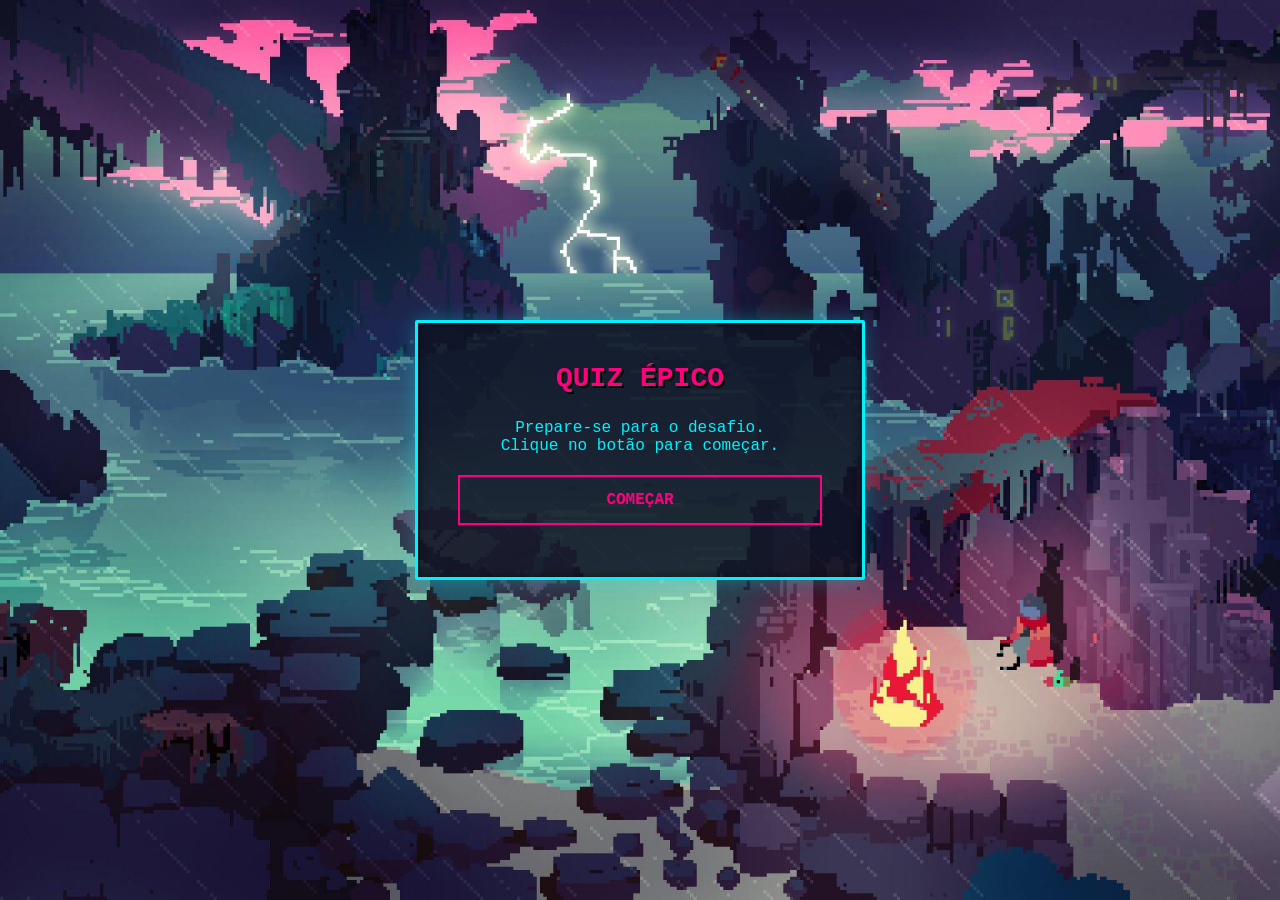
<file: index.html>
<!DOCTYPE html>
<html lang="pt-br">
<head>
    <meta charset="UTF-8">
    <title>Quiz Épico - Início</title>
    <link rel="stylesheet" href="PL.css">
    <script>
        function iniciar(){
            sessionStorage.setItem("varpontos", 0);
            window.location.href = "pergunta1.html";
        }
    </script>
</head>
<body>
    <div class="container">
        <h1>QUIZ ÉPICO</h1>
        <p style="margin-bottom: 20px; color: #00f2ff;">
            Prepare-se para o desafio. <br> Clique no botão para começar.
        </p>
        <button onclick="iniciar()">COMEÇAR</button>
    </div>
</body>
</html>
</file>
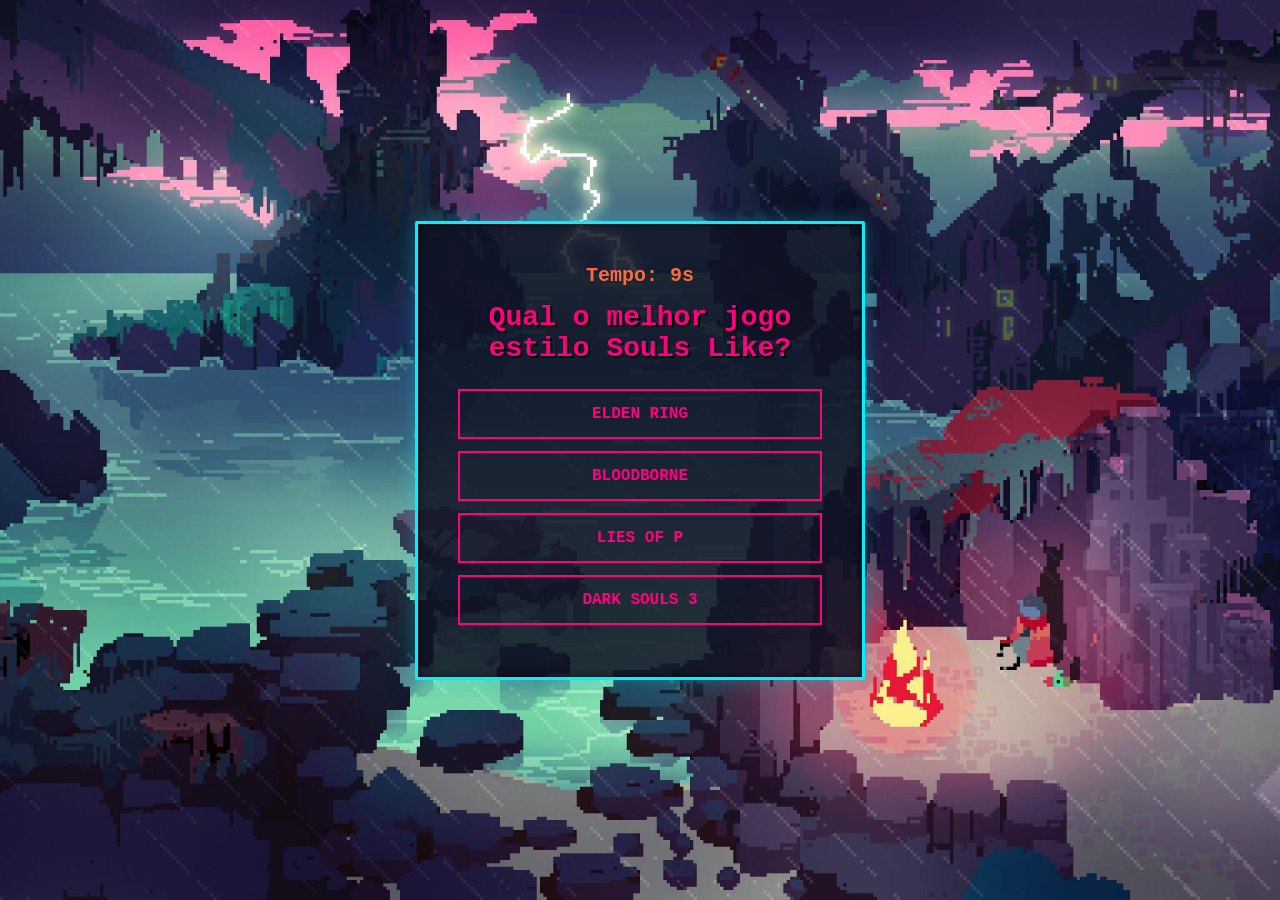
<file: pergunta1.html>
<!DOCTYPE html>
<html lang="pt-br">
<head>
    <meta charset="UTF-8">
    <title>Pergunta 1 - Quiz Épico</title>
    <link rel="stylesheet" href="PL.css">
</head>

<body>
    <div class="container">
        <div id="timer-display">Tempo: <span id="segundos">10</span>s</div>
        
        <h1>Qual o melhor jogo estilo Souls Like?</h1>
        
        <button onclick="funcao(1)">Elden Ring</button>
        <button onclick="funcao(2)">BloodBorne</button>
        <button onclick="funcao(3)">Lies of P</button>
        <button onclick="funcao(4)">Dark Souls 3</button>
    </div>

    <script>
        // Pega os pontos atuais
        var pontos = Number(sessionStorage.getItem("varpontos")) || 0;
        var tempo = 10; // Segundos para responder
        var display = document.getElementById("segundos");

        // Função do Cronômetro
        var cronometro = setInterval(function() {
            tempo--;
            display.innerText = tempo;

            if (tempo <= 3) {
                document.getElementById("timer-display").classList.add("timer-critico");
            }

            if (tempo <= 0) {
                clearInterval(cronometro);
                alert("O tempo acabou!");
                proximaPagina(false); // Conta como erro
            }
        }, 1000);

        function funcao(num) {
            clearInterval(cronometro); // Para o tempo se ele clicar
            if (num == 1) {
                alert("Acertou! Elden Ring é brabo.");
                proximaPagina(true);
            } else {
                alert("Errou!");
                proximaPagina(false);
            }
        }

        function proximaPagina(acertou) {
            if (acertou) {
                pontos += 1;
            }
            sessionStorage.setItem("varpontos", pontos);
            window.location.href = "pergunta2.html"; // Mude aqui para a próxima
        }
    </script>
</body>
</html>
</file>
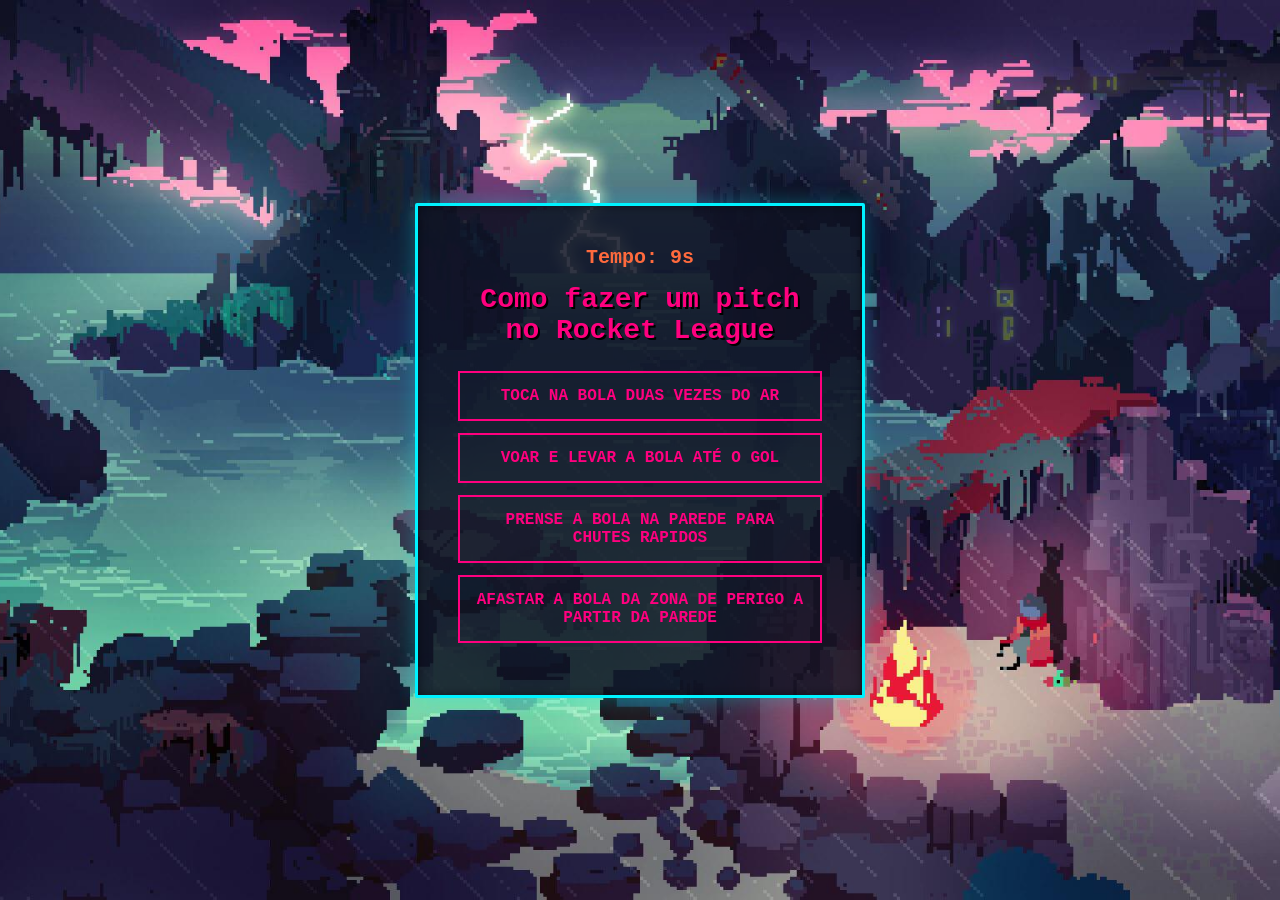
<file: pergunta2.html>
<!DOCTYPE html>
<html lang="pt-br">
<head>
    <meta charset="UTF-8">
    <title>Pergunta 2</title>
    <link rel="stylesheet" href="PL.css">
</head>
<body>
    <div class="container">
        <div id="timer-display">Tempo: <span id="segundos">10</span>s</div>
        <h1>Como fazer um pitch no Rocket League</h1>
        <button onclick="funcao(1)">Toca na bola duas vezes do ar</button>
        <button onclick="funcao(2)">Voar e levar a bola até o gol</button>
        <button onclick="funcao(3)">Prense a bola na parede para chutes rapidos</button>
        <button onclick="funcao(4)">Afastar a bola da zona de perigo a partir da parede</button>
    </div>

    <script>
        var pontos = Number(sessionStorage.getItem("varpontos")) || 0;
        var tempo = 10;
        var display = document.getElementById("segundos");

        var cronometro = setInterval(function() {
            tempo--;
            display.innerText = tempo;
            if (tempo <= 3) document.getElementById("timer-display").classList.add("timer-critico");
            if (tempo <= 0) {
                clearInterval(cronometro);
                alert("O tempo acabou!");
                proximaPagina(false);
            }
        }, 1000);

        function funcao(num) {
            clearInterval(cronometro);
            if(num == 3) { alert("acertou"); proximaPagina(true); }
            else { alert("errou"); proximaPagina(false); }
        }

        function proximaPagina(acertou) {
            if (acertou) pontos += 1;
            sessionStorage.setItem("varpontos", pontos);
            window.location.href = "pergunta3.html";
        }
    </script>
</body>
</html>
</file>
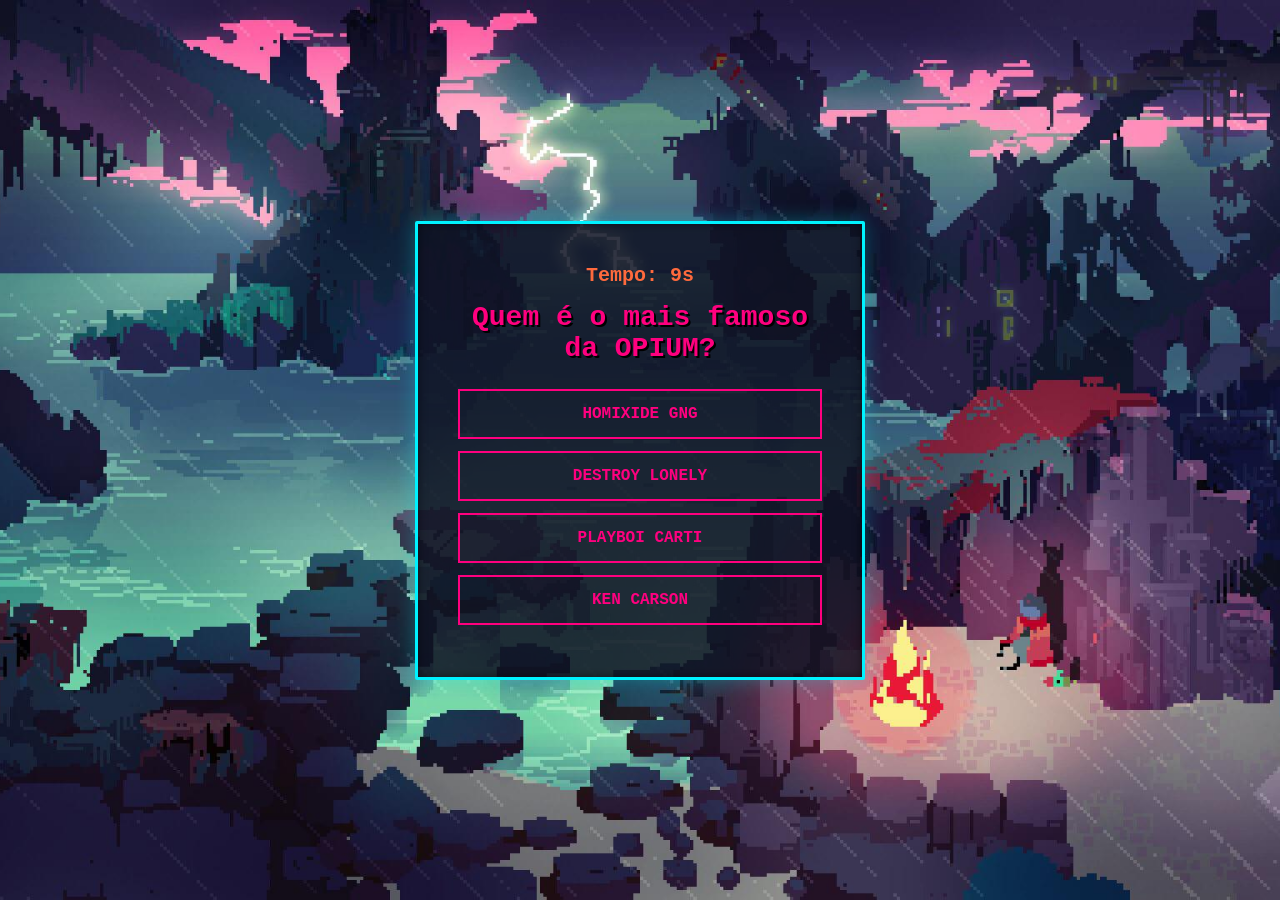
<file: pergunta3.html>
<!DOCTYPE html>
<html lang="pt-br">
<head>
    <meta charset="UTF-8">
    <title>Pergunta 3</title>
    <link rel="stylesheet" href="PL.css">
</head>
<body>
    <div class="container">
        <div id="timer-display">Tempo: <span id="segundos">10</span>s</div>
        <h1>Quem é o mais famoso da OPIUM?</h1>
        <button onclick="funcao(1)">Homixide Gng</button>
        <button onclick="funcao(2)">Destroy Lonely</button>
        <button onclick="funcao(3)">Playboi Carti</button>
        <button onclick="funcao(4)">Ken Carson</button>
    </div>

    <script>
        var pontos = Number(sessionStorage.getItem("varpontos")) || 0;
        var tempo = 10;
        var display = document.getElementById("segundos");

        var cronometro = setInterval(function() {
            tempo--;
            display.innerText = tempo;
            if (tempo <= 3) document.getElementById("timer-display").classList.add("timer-critico");
            if (tempo <= 0) {
                clearInterval(cronometro);
                alert("O tempo acabou!");
                proximaPagina(false);
            }
        }, 1000);

        function funcao(num) {
            clearInterval(cronometro);
            if(num == 3) { alert("acertou"); proximaPagina(true); }
            else { alert("errou"); proximaPagina(false); }
        }

        function proximaPagina(acertou) {
            if (acertou) pontos += 1;
            sessionStorage.setItem("varpontos", pontos);
            window.location.href = "pergunta4.html";
        }
    </script>
</body>
</html>
</file>
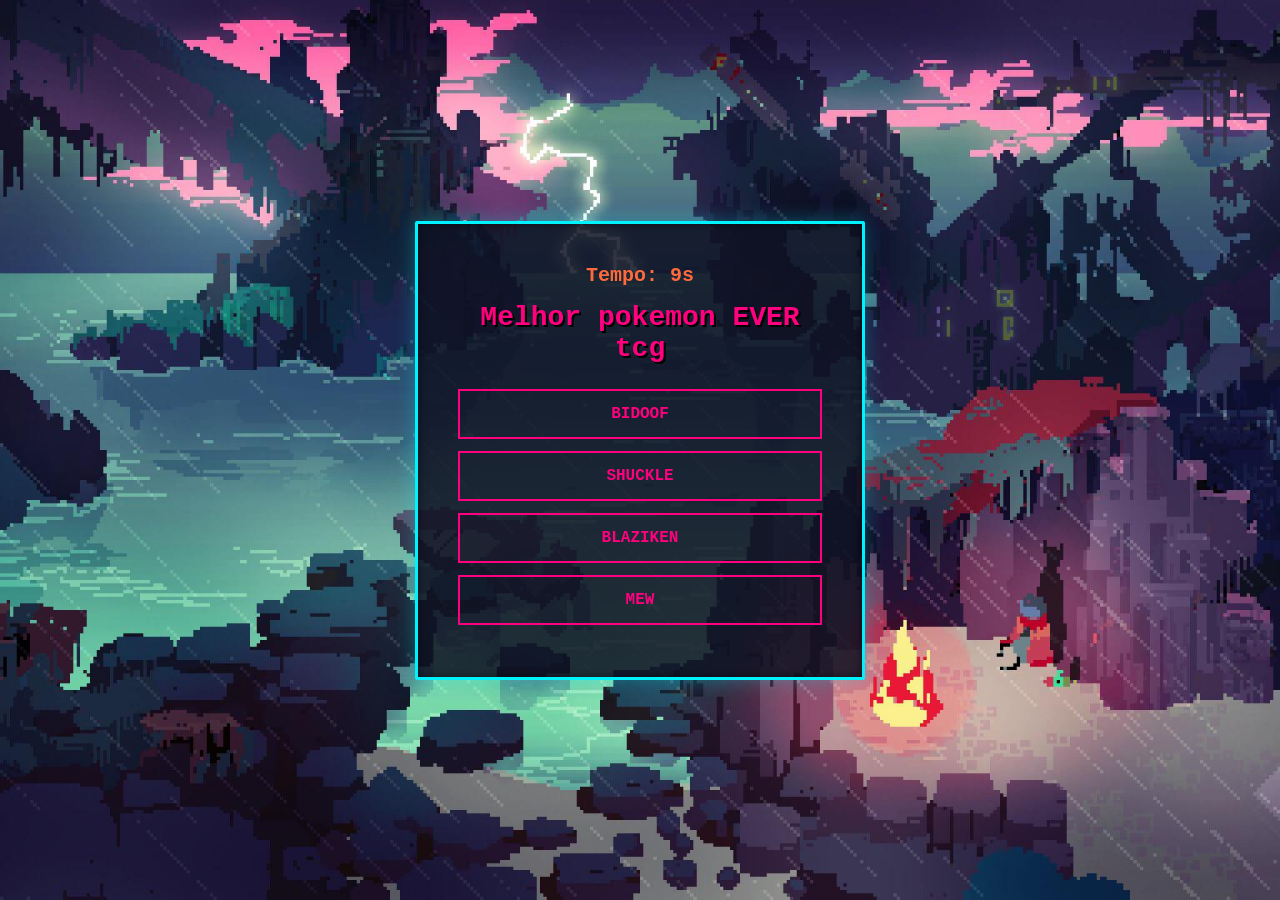
<file: pergunta4.html>
<!DOCTYPE html>
<html lang="pt-br">
<head>
    <meta charset="UTF-8">
    <title>Pergunta 4</title>
    <link rel="stylesheet" href="PL.css">
</head>
<body>
    <div class="container">
        <div id="timer-display">Tempo: <span id="segundos">10</span>s</div>
        <h1>Melhor pokemon EVER tcg</h1>
        <button onclick="funcao(1)">Bidoof</button>
        <button onclick="funcao(2)">Shuckle</button>
        <button onclick="funcao(3)">Blaziken</button>
        <button onclick="funcao(4)">Mew</button>
    </div>

    <script>
        var pontos = Number(sessionStorage.getItem("varpontos")) || 0;
        var tempo = 10;
        var display = document.getElementById("segundos");

        var cronometro = setInterval(function() {
            tempo--;
            display.innerText = tempo;
            if (tempo <= 3) document.getElementById("timer-display").classList.add("timer-critico");
            if (tempo <= 0) {
                clearInterval(cronometro);
                alert("O tempo acabou!");
                proximaPagina(false);
            }
        }, 1000);

        function funcao(num) {
            clearInterval(cronometro);
            if(num == 2) { alert("acertou"); proximaPagina(true); }
            else { alert("errou"); proximaPagina(false); }
        }

        function proximaPagina(acertou) {
            if (acertou) pontos += 1;
            sessionStorage.setItem("varpontos", pontos);
            window.location.href = "pergunta5.html";
        }
    </script>
</body>
</html>
</file>
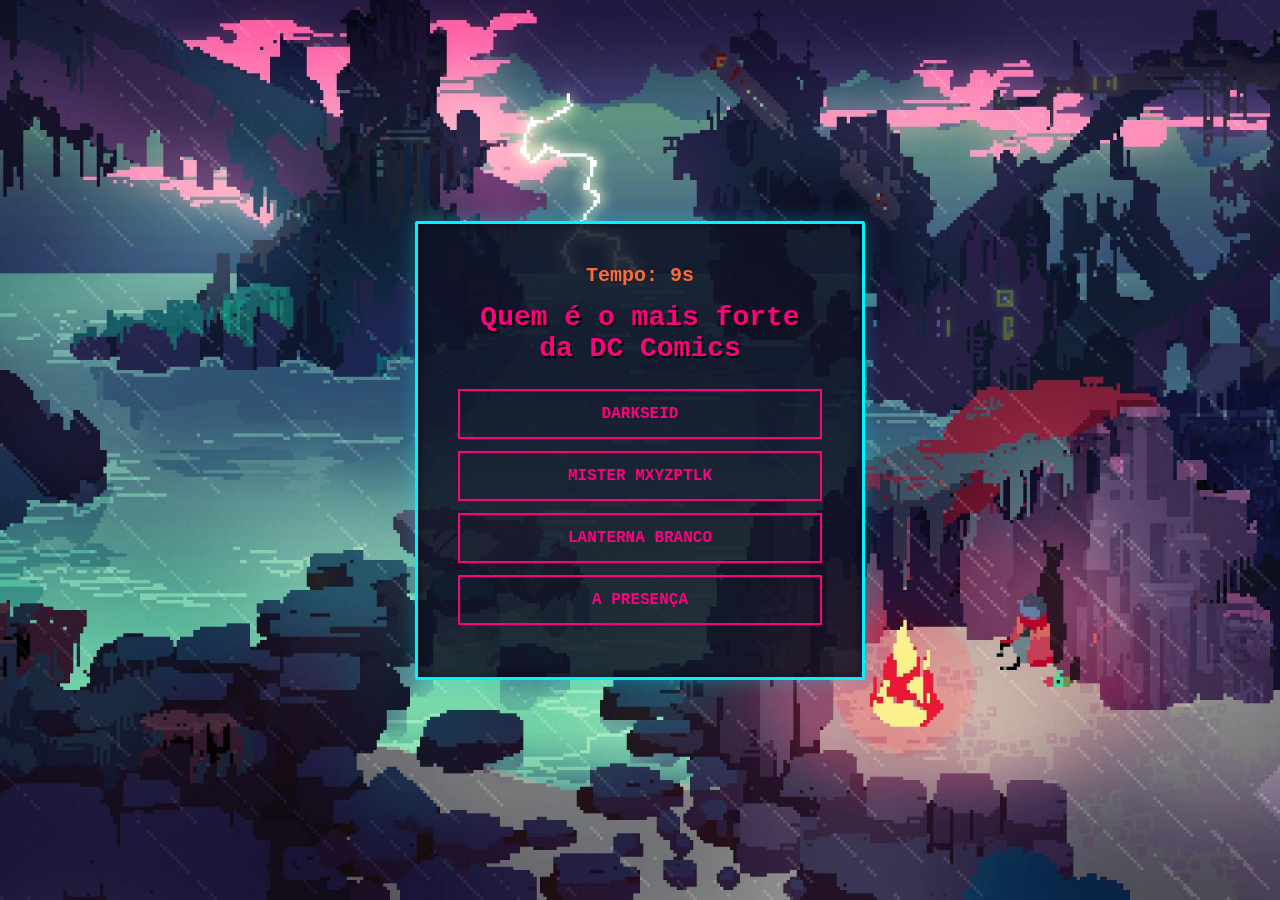
<file: pergunta5.html>
<!DOCTYPE html>
<html lang="pt-br">
<head>
    <meta charset="UTF-8">
    <title>Pergunta 5</title>
    <link rel="stylesheet" href="PL.css">
</head>
<body>
    <div class="container">
        <div id="timer-display">Tempo: <span id="segundos">10</span>s</div>
        <h1>Quem é o mais forte da DC Comics</h1>
        <button onclick="funcao(1)">Darkseid</button>
        <button onclick="funcao(2)">Mister Mxyzptlk</button>
        <button onclick="funcao(3)">Lanterna Branco</button>
        <button onclick="funcao(4)">A Presença</button>
    </div>

    <script>
        var pontos = Number(sessionStorage.getItem("varpontos")) || 0;
        var tempo = 10;
        var display = document.getElementById("segundos");

        var cronometro = setInterval(function() {
            tempo--;
            display.innerText = tempo;
            if (tempo <= 3) document.getElementById("timer-display").classList.add("timer-critico");
            if (tempo <= 0) {
                clearInterval(cronometro);
                alert("O tempo acabou!");
                proximaPagina(false);
            }
        }, 1000);

        function funcao(num) {
            clearInterval(cronometro);
            if(num == 4) { alert("acertou"); proximaPagina(true); }
            else { alert("errou"); proximaPagina(false); }
        }

        function proximaPagina(acertou) {
            if (acertou) pontos += 1;
            sessionStorage.setItem("varpontos", pontos);
            window.location.href = "pergunta6.html";
        }
    </script>
</body>
</html>
</file>
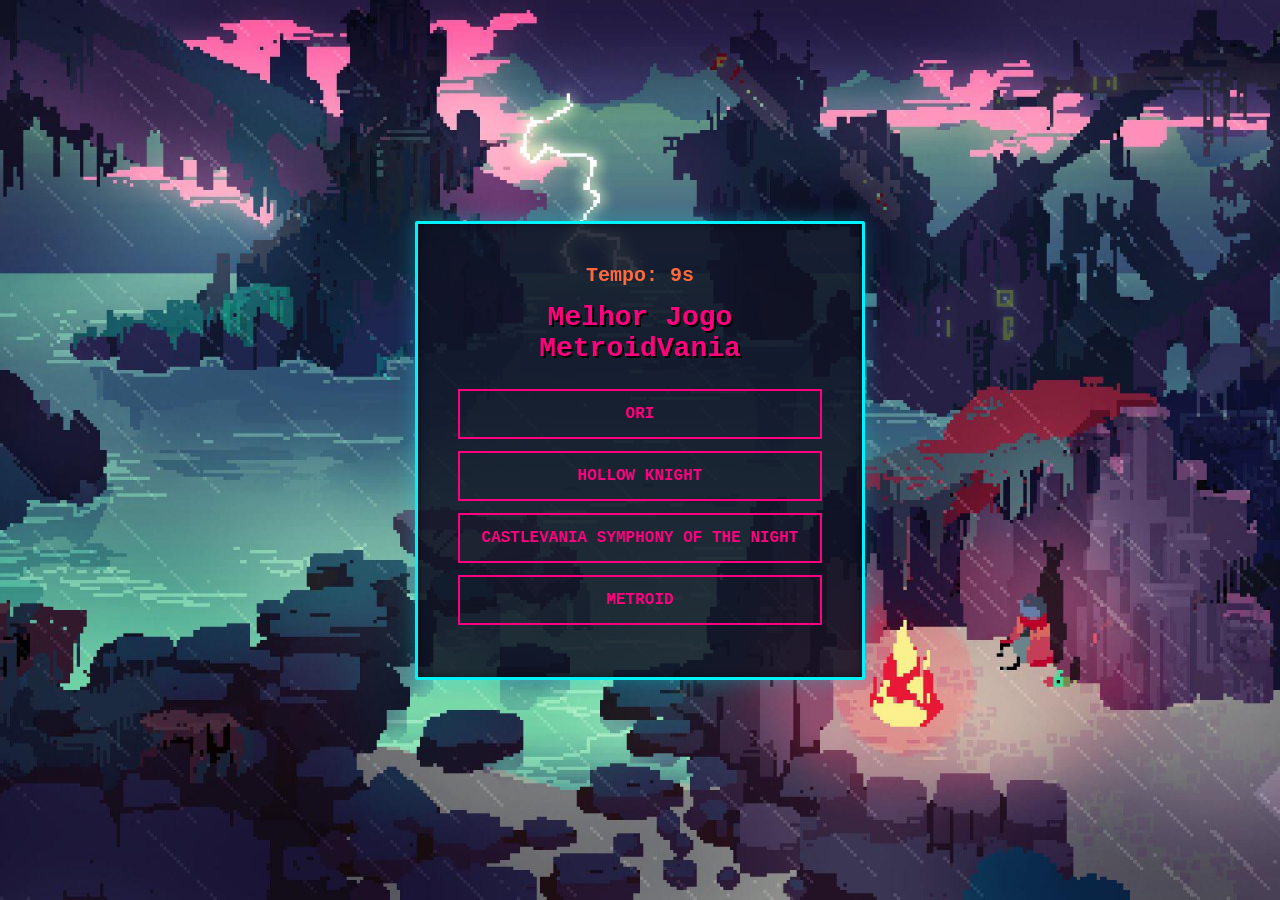
<file: pergunta6.html>
<!DOCTYPE html>
<html lang="pt-br">
<head>
    <meta charset="UTF-8">
    <title>Pergunta 6</title>
    <link rel="stylesheet" href="PL.css">
</head>
<body>
    <div class="container">
        <div id="timer-display">Tempo: <span id="segundos">10</span>s</div>
        <h1>Melhor Jogo MetroidVania</h1>
        <button onclick="funcao(1)">ORI</button>
        <button onclick="funcao(2)">Hollow Knight</button>
        <button onclick="funcao(3)">Castlevania Symphony of the Night</button>
        <button onclick="funcao(4)">Metroid</button>
    </div>

    <script>
        var pontos = Number(sessionStorage.getItem("varpontos")) || 0;
        var tempo = 10;
        var display = document.getElementById("segundos");

        var cronometro = setInterval(function() {
            tempo--;
            display.innerText = tempo;
            if (tempo <= 3) document.getElementById("timer-display").classList.add("timer-critico");
            if (tempo <= 0) {
                clearInterval(cronometro);
                alert("O tempo acabou!");
                proximaPagina(false);
            }
        }, 1000);

        function funcao(num) {
            clearInterval(cronometro);
            if(num == 3) { alert("acertou"); proximaPagina(true); }
            else { alert("errou"); proximaPagina(false); }
        }

        function proximaPagina(acertou) {
            if (acertou) pontos += 1;
            sessionStorage.setItem("varpontos", pontos);
            window.location.href = "pergunta7.html";
        }
    </script>
</body>
</html>
</file>
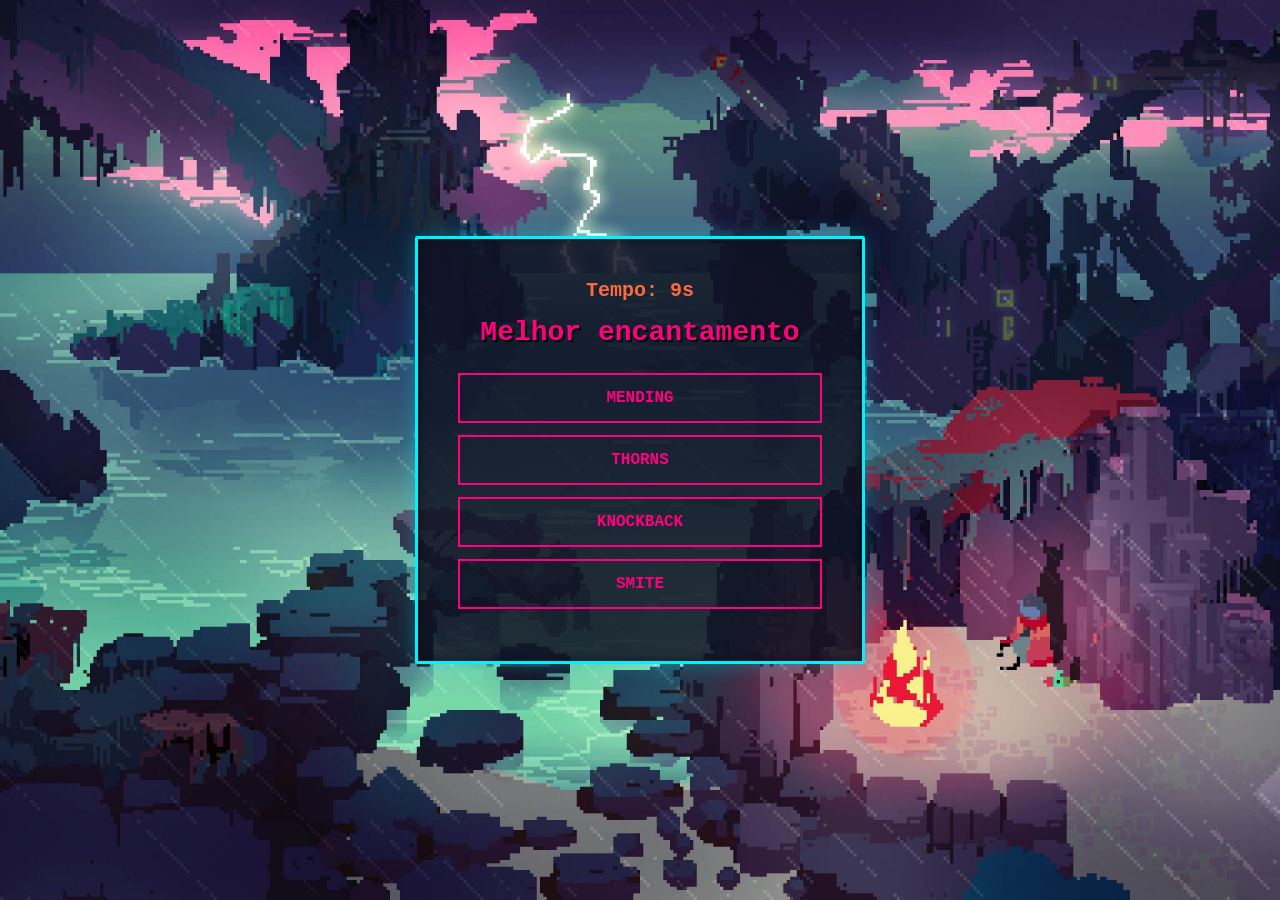
<file: pergunta7.html>
<!DOCTYPE html>
<html lang="pt-br">
<head>
    <meta charset="UTF-8">
    <title>Pergunta 7</title>
    <link rel="stylesheet" href="PL.css">
</head>
<body>
    <div class="container">
        <div id="timer-display">Tempo: <span id="segundos">10</span>s</div>
        <h1>Melhor encantamento</h1>
        <button onclick="funcao(1)">Mending</button>
        <button onclick="funcao(2)">Thorns</button>
        <button onclick="funcao(3)">Knockback</button>
        <button onclick="funcao(4)">Smite</button>
    </div>

    <script>
        var pontos = Number(sessionStorage.getItem("varpontos")) || 0;
        var tempo = 10;
        var display = document.getElementById("segundos");

        var cronometro = setInterval(function() {
            tempo--;
            display.innerText = tempo;
            if (tempo <= 3) document.getElementById("timer-display").classList.add("timer-critico");
            if (tempo <= 0) {
                clearInterval(cronometro);
                alert("O tempo acabou!");
                proximaPagina(false);
            }
        }, 1000);

        function funcao(num) {
            clearInterval(cronometro);
            if(num == 1) { alert("acertou"); proximaPagina(true); }
            else { alert("errou"); proximaPagina(false); }
        }

        function proximaPagina(acertou) {
            if (acertou) pontos += 1;
            sessionStorage.setItem("varpontos", pontos);
            window.location.href = "resultado.html";
        }
    </script>
</body>
</html>
</file>
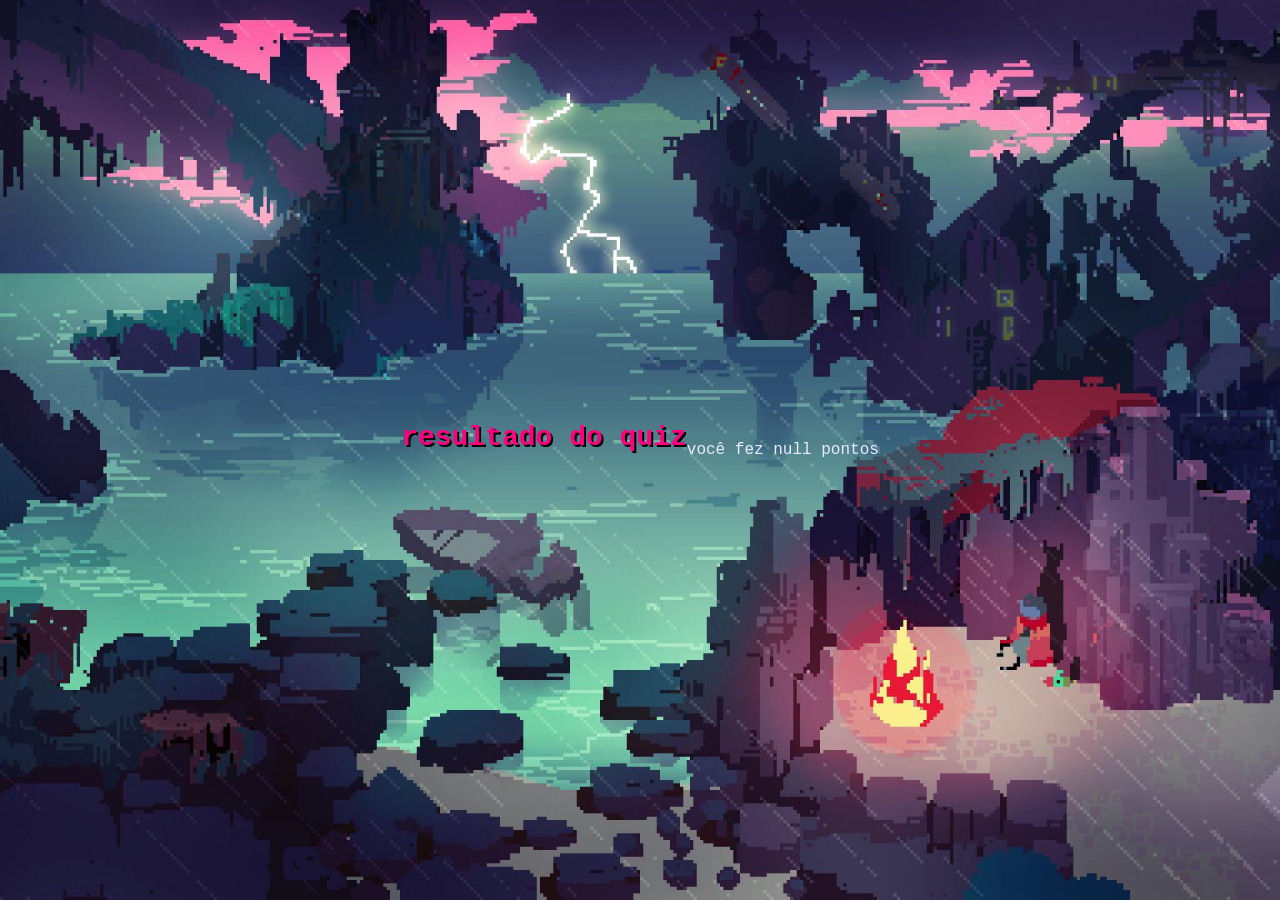
<file: resultado.html>
<!DOCTYPE html>
<html lang="pt-br">
<head>
<meta charset="UTF-8">
<title>resultado</title>
<link rel="stylesheet" href="PL.css">
</head>

<body>

<h1>resultado do quiz</h1>

<script>

var pontos = sessionStorage.getItem("varpontos")

document.write("você fez " + pontos + " pontos")

</script>

</body>
</html>
</file>
<file: PL.css>
*{
    margin: 0;
    padding: 0;
    box-sizing: border-box;
}

body {
    font-family: "Courier New", monospace;
    background: #0b0d1a url("fundo.png") no-repeat center center fixed;
    background-size: cover;
    min-height: 100vh;
    display: flex;
    justify-content: center;
    align-items: center;
    color: #e8ecff;
}

.container {
    background: rgba(15, 18, 35, 0.85);
    padding: 40px;
    width: 450px;
    border: 3px solid #00f2ff; 
    border-radius: 2px;
    text-align: center;
    box-shadow: 0 0 20px rgba(0, 242, 255, 0.3), inset 0 0 10px rgba(0, 0, 0, 0.5);
}

h1 {
    color: #ff007f;
    margin-bottom: 25px;
    font-size: 28px;
    text-shadow: 2px 2px #000;
}

#timer-display {
    font-size: 20px;
    color: #ff6a3d; 
    margin-bottom: 15px;
    font-weight: bold;
}

button {
    display: block;
    width: 100%;
    padding: 14px;
    margin: 12px 0;
    font-family: "Courier New", monospace;
    font-weight: bold;
    font-size: 16px;
    border: 2px solid #ff007f;
    background: transparent;
    color: #ff007f;
    cursor: pointer;
    transition: 0.2s;
    text-transform: uppercase;
}

button:hover {
    background: #ff007f;
    color: #000;
    box-shadow: 0 0 15px #ff007f;
    transform: scale(1.02);
}

.timer-critico {
    color: #ff0000 !important;
    animation: piscar 0.5s infinite;
}

@keyframes piscar {
    0% { opacity: 1; }
    50% { opacity: 0.5; }
    100% { opacity: 1; }
}
</file>
